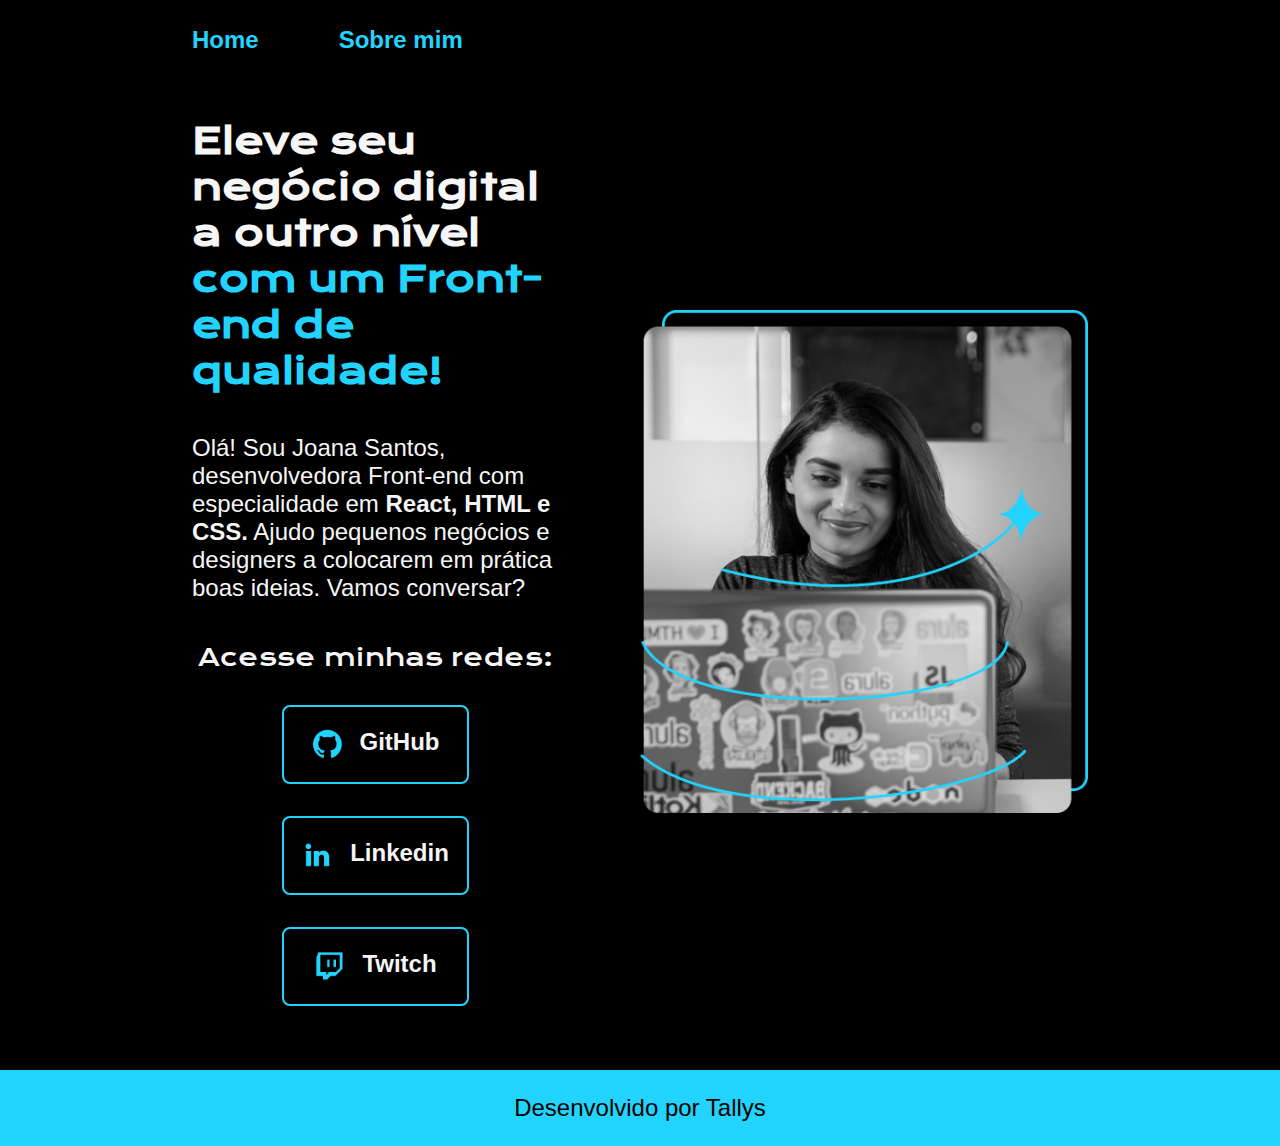
<file: index.html>
<!DOCTYPE html>
<html lang="pt-br">
<head>
    <meta charset="UTF-8">
    <meta http-equiv="X-UA-Compatible" content="IE=edge">
    <meta name="viewport" content="width=device-width, initial-scale=1.0">
    <link rel="stylesheet" href="./styles/style.css">
    <title>Portfolio</title>
</head>
<body>
    <header class="cabecalho">
        <nav class="cabecalho__menu">
            <a class="cabecalho__menu__link" href="index.html">Home</a>
            <a class="cabecalho__menu__link" href="about.html">Sobre mim</a>
        </nav>
    </header>
    <main class="apresentacao">
        <section class="apresentacao__conteudo">
            <h1 class="apresentacao__conteudo__titulo">Eleve seu negócio digital a outro nível <strong class="titulo-destaque">com um <span>Front-end</span> de qualidade!</strong></h1>
            <p class="apresentacao__conteudo__texto">Olá! Sou Joana Santos, desenvolvedora Front-end com especialidade em <strong class="apresentacao__conteudo__texto__forte">React, HTML e CSS.</strong> Ajudo pequenos negócios e designers a colocarem em prática boas ideias. Vamos conversar?</p>
            
            <div class="apresentacao__links">
                <h2 class="apresentacao__links__subtitulo">Acesse minhas redes:</h2>

                <a class="apresentacao__links__navegacao" href="https://github.com/dashboard">
                    <img src="./imagens/github.png">
                    GitHub
                </a>

                <a class="apresentacao__links__navegacao" href="https://www.linkedin.com/in/tallys-santos-9285901a4/">
                    <img src="./imagens/linkedin.png">
                    Linkedin
                </a>

                <a class="apresentacao__links__navegacao" href="https://www.twitch.tv/gaules">
                    <img src="./imagens/twitch.png">
                    Twitch
                </a>

            </div>
        </section>
        <img class="apresentacao__imagem" src="./imagens/Imagem.png" alt="Foto da Joana Santos programando">
    </main>
    <footer class="rodape">
        <p>Desenvolvido por Tallys</p>
    </footer>
</body>
</html>
</file>
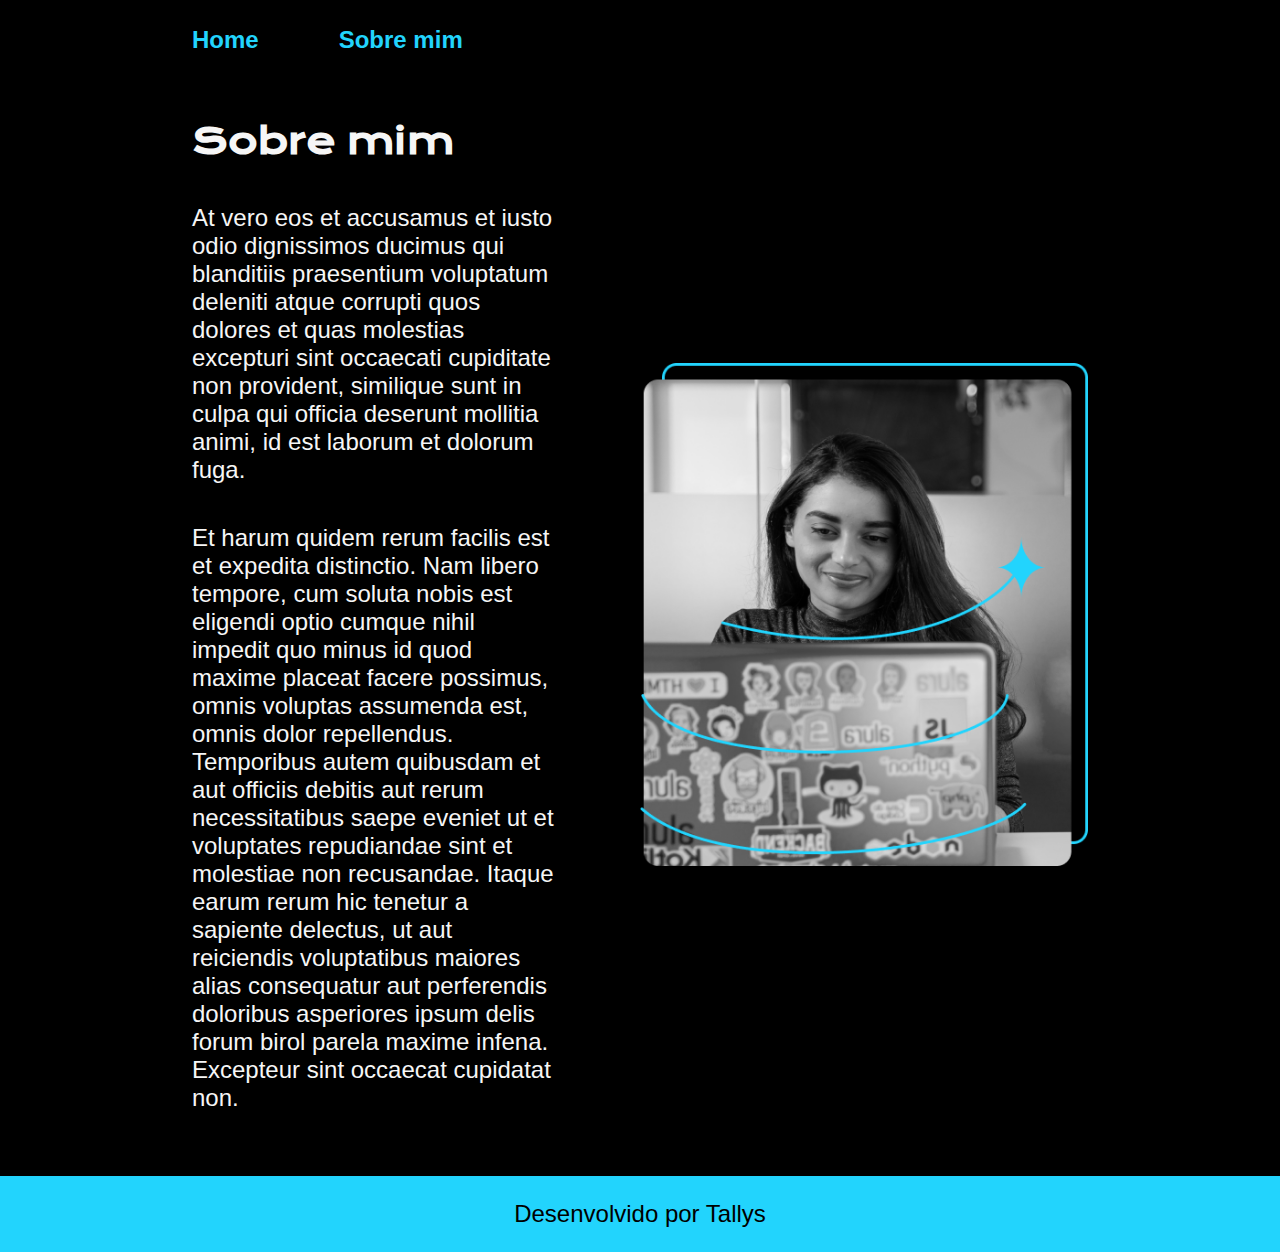
<file: about.html>
<!DOCTYPE html>
<html lang="pt-br">
<head>
    <meta charset="UTF-8">
    <meta name="viewport" content="width=device-width, initial-scale=1.0">
    <link rel="stylesheet" href="./styles/style.css">
    <title>Sobre mim</title>
</head>
<body>
    <header class="cabecalho">
        <nav class="cabecalho__menu">
            <a class="cabecalho__menu__link" href="index.html">Home</a>
            <a class="cabecalho__menu__link" href="about.html">Sobre mim</a>
        </nav>
    </header>
    <main class="apresentacao">
        <section class="apresentacao__conteudo"> 
            <h1 class="apresentacao__conteudo__titulo">Sobre mim</h1> 
            <p class="apresentacao__conteudo__texto">At vero eos et accusamus et iusto odio dignissimos ducimus qui blanditiis praesentium voluptatum deleniti atque corrupti quos dolores et quas molestias excepturi sint occaecati cupiditate non provident, similique sunt in culpa qui officia deserunt mollitia animi, id est laborum et dolorum fuga.</p> 
            <p class="apresentacao__conteudo__texto">Et harum quidem rerum facilis est et expedita distinctio. Nam libero tempore, cum soluta nobis est eligendi optio cumque nihil impedit quo minus id quod maxime placeat facere possimus, omnis voluptas assumenda est, omnis dolor repellendus. Temporibus autem quibusdam et aut officiis debitis aut rerum necessitatibus saepe eveniet ut et voluptates repudiandae sint et molestiae non recusandae. Itaque earum rerum hic tenetur a sapiente delectus, ut aut reiciendis voluptatibus maiores alias consequatur aut perferendis doloribus asperiores ipsum delis forum birol parela maxime infena. Excepteur sint occaecat cupidatat non.</p> 
        </section>
        <img class="apresentacao__imagem" src="./imagens/Imagem.png" alt="Foto da Joana Santos programando">
    </main>
    <footer class="rodape">
        <p>Desenvolvido por Tallys</p>
    </footer>
</body>
</html>
</file>
<file: styles/style.css>
@import url('https://fonts.googleapis.com/css2?family=Krona+One&family=Montserrat:wght@400;600&display=swap');

:root{
    --cor-primaria: #000000;
    --cor-secundaria: #F6F6F6;
    --cor-terciaria: #22D4FD;
    --cor-hover:#272727;

    --fonte-primaria: 'Krona One', sans-serif;
    --fonte-secundaria: 'Montserrast', sans-serif;
}

* {
    margin: 0;
    padding: 0;
    border: 0;
}

body{
    /* height: 100vh; */
    box-sizing: border-box;
    background-color: var(--cor-primaria);
    color: var(--cor-secundaria);
}

.cabecalho{
    padding: 2% 0% 0% 15%;
}

.cabecalho__menu{
    display: flex;
    gap: 80px;
}

.cabecalho__menu__link{
    font-family: var(--fonte-secundaria);
    font-size: 1.5rem;
    font-weight: 600;
    color: var(--cor-terciaria);
    text-decoration: none;
}

.cabecalho__menu__link:hover{
    color: var(--cor-secundaria);
}

.apresentacao{
    padding: 5% 15%;
    display: flex;
    align-items: center;
    justify-content: space-between;
    gap: 82px;
}

.apresentacao__conteudo{
    width: 50%;
    display: flex;
    flex-direction: column;
    gap: 40px;
}

.titulo-destaque{
    color: var(--cor-terciaria);
}

/*1 rem é igual a 16px*/
.apresentacao__conteudo__titulo{
    font-size: 2.25rem;
    font-family: var(--fonte-primaria);
}

.apresentacao__conteudo__texto{
    font-size: 1.5rem;
    font-family: var(--fonte-secundaria);
}

.apresentacao__conteudo__texto__forte:hover{
    color: var(--cor-terciaria);
}

.apresentacao__links{
        display: flex;
        flex-direction: column;
        justify-content: space-between;
        align-items: center;
        gap: 32px;
}

.apresentacao__links__subtitulo{
    font-family: var(--fonte-primaria);
    font-weight: 400;
    font-size: 1.5rem;
}

.apresentacao__links__navegacao{
    /* background-color: var(--cor-terciaria); */
    display: flex;
    justify-content: center;
    gap: 16px;
    width: 50%;
    text-align: center;
    border-radius: 8px;
    font-size: 1.5rem;
    padding: 21.5px 0;
    text-decoration: none;
    color: var(--cor-secundaria);
    font-family: var(--fonte-secundaria);
    font-weight: 600;
    border: 2px solid var(--cor-terciaria);
}

.apresentacao__links__link:hover {
    background-color: var(--cor-hover);
    padding: 4%;
}

.apresentacao__imagem{
    width: 50%;
}

.rodape{
    background-color: var(--cor-terciaria);
    color: var(--cor-primaria);
    padding: 24px;
    text-align: center;
    font-family: var(--fonte-secundaria);
    font-size: 1.5rem;
    font-weight: 400;
}
/*
h1{
    font-weight: bold;
}

span{
    color: aqua;
    border: 1px solid aqua;
    padding: 10px;
    
}
*/

@media (max-width: 1200px) {

    .cabecalho{
        padding: 10%;
    }

    .cabecalho__menu{
        justify-content: center;
    }

    .apresentacao{
        flex-direction: column-reverse;
        padding: 5% ;
    }

    .apresentacao__conteudo{
        width: auto;
    }
}
</file>
